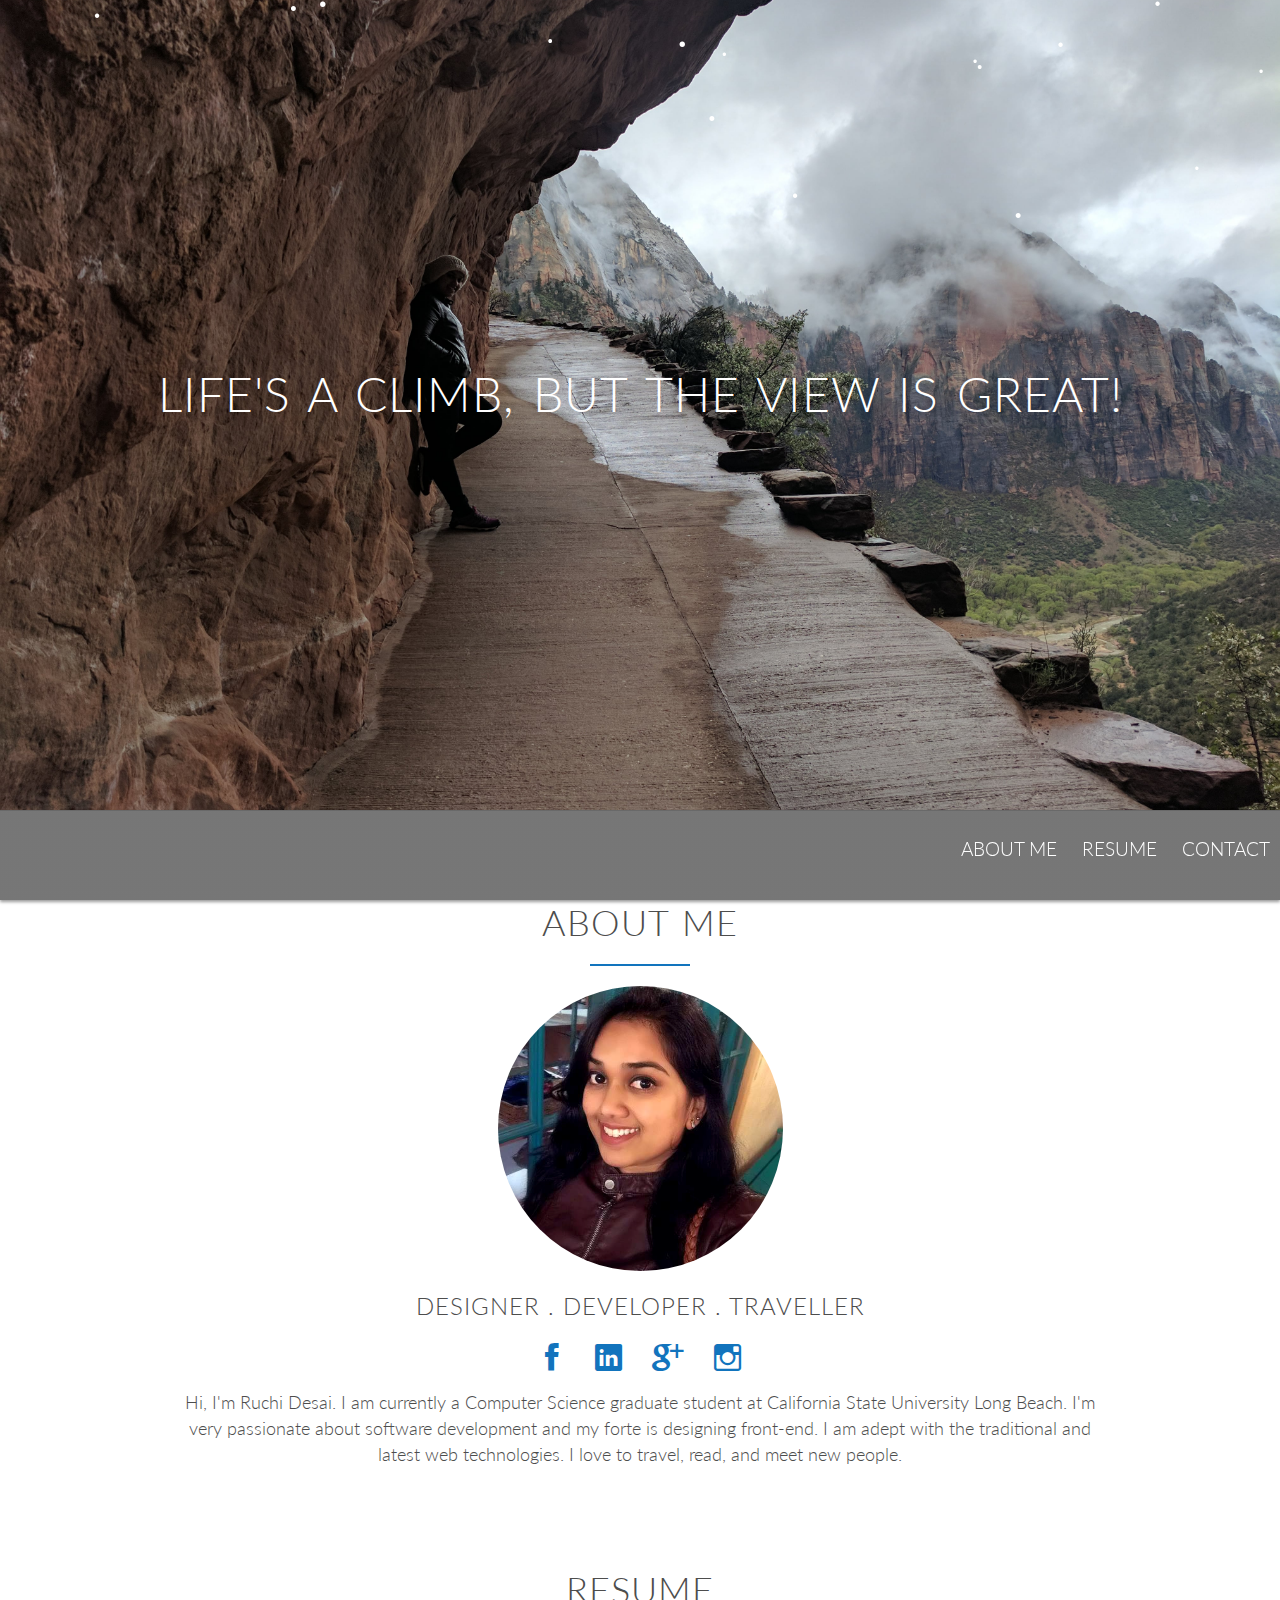
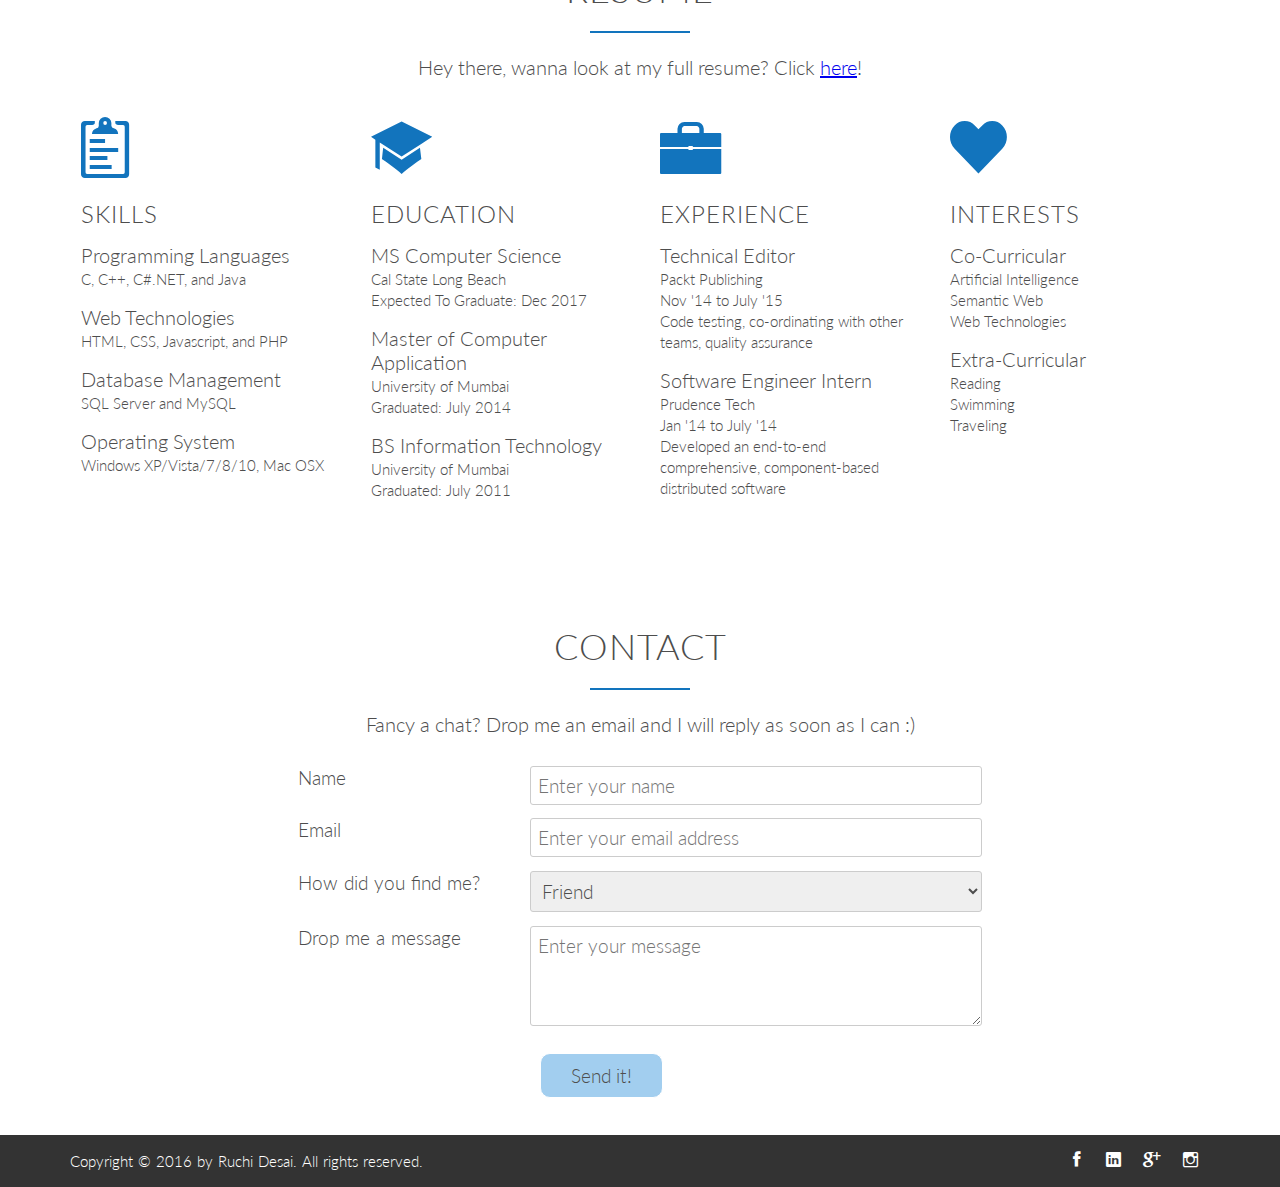
<file: index.html>
<!DOCTYPE html>
<html lang="en">
	<head>
		
		<meta name="viewport" content="width=device-width, initial-scale=1.0">
		<link href='https://fonts.googleapis.com/css?family=Lato:400,100,300,300italic' rel='stylesheet' type='text/css'>
		<link rel="stylesheet" type="text/css" href="vendors/css/grid.css">
		<link rel="stylesheet" type="text/css" href="vendors/css/normalize.css">
		<link rel="stylesheet" type="text/css" href="resources/css/style.css">
		<link rel="stylesheet" type="text/css" href="vendors/css/ionicons.min.css">
		<script src="vendors/js/snowstorm.js"></script>
		<script src="resources/js/jquery-1.12.0.min.js"></script>
		<script src="vendors/js/sweetalert.min.js"></script>
		<script src="resources/js/validation.js"></script>
		<link rel="stylesheet" type="text/css" href="vendors/css/sweetalert.css">
		<link rel="stylesheet" type="text/css" href="resources/css/queries.css">
		<title>Ruchi Desai</title>
	</head>
	<body>
		<header>
			<div class="hero-text-box">
				<h1>Life's a climb, but the view is great!</h1>
			</div>
		</header>

		<nav class="main-nav">
			<div>
				<a id="aboutmeNav">About Me</a>
				<a id="resumeNav">Resume</a>
				<a id="contactNav">Contact</a>
			</div>
		</nav>

		<div class="main">
			<a id="aboutmeSection"/><section class="section-aboutme">
				<div class="row">
					<h2>About Me</h2>
				</div>
				<div class="row aboutme-photo">
					<img src="resources/img/ruchi.png" alt="Ruchi">
				</div>
				<div class="row">
					<h3>Designer . Developer . Traveller</h3>
				</div>
				<div class="row aboutme-icons">
					<a  href="https://www.facebook.com/ruchi.desai.921"><i id="facebook-icon-id" class="ion-social-facebook"></i></a>
					<a href="https://www.linkedin.com/in/ruchi-desai-3a987510a"><i class="ion-social-linkedin"></i></a>
					<a href="https://plus.google.com/u/0/114843003698010478290"><i class="ion-social-googleplus"></i></a>
					<a href="https://www.instagram.com/cr4zy_ru/"><i class="ion-social-instagram-outline"></i></a>
				</div>
				<div class="row">
					<p class="long-copy">Hi, I'm Ruchi Desai. I am currently a Computer Science graduate student at California State University Long Beach. I'm very passionate about software development and my forte is designing front-end. I am adept with the traditional and latest web technologies. I love to travel, read, and meet new people.</p>
				</div>
			</section>


			<a id="resumeSection"/><section class="section-resume">
				<div class="row">
					<h2>Resume</h2>
					<p class="long-copy">Hey there, wanna look at my full resume? Click <a href="Resume2017.pdf">here</a>!</p>
				</div>

				<div class="row">
					<div class="col span-1-of-4 feature-box">
						<i class="ion-clipboard icon-big"></i>
						<h3>Skills</h3>

						<h4>Programming Languages</h4>
						<p>C, C++, C#.NET, and Java</p>

						<h4>Web Technologies</h4>
						<p>HTML, CSS, Javascript, and PHP</p>

						<h4>Database Management</h4>
						<p>SQL Server and MySQL</p>

						<h4>Operating System</h4>
						<p>Windows XP/Vista/7/8/10, Mac OSX</p>
					</div>

					<div class="col span-1-of-4 feature-box">
						<i class="ion-university icon-big"></i>
						<h3>Education</h3>

						<h4>MS Computer Science</h4>
						<p>Cal State Long Beach</br/>Expected To Graduate: Dec 2017</p>

						<h4>Master of Computer Application</h4>
						<p>University of Mumbai</br/>Graduated: July 2014</p>

						<h4>BS Information Technology</h4>
						<p>University of Mumbai</br/>Graduated: July 2011</p>

					</div>

					<div class="col span-1-of-4 feature-box">
						<i class="ion-briefcase icon-big"></i>
						<h3>Experience</h3>

						<h4>Technical Editor</h4>
						<p>Packt Publishing</p>
						<p>Nov '14 to July '15</p>
						<p>Code testing, co-ordinating with other teams, quality assurance</p>

						<h4>Software Engineer Intern</h4>
						<p>Prudence Tech</p>
						<p>Jan '14 to July '14</p>
						<p>Developed an end-to-end comprehensive, component-based distributed software</p>

					</div>

					<div class="col span-1-of-4 feature-box">
						<i class="ion-heart icon-big"></i>
						<h3>Interests</h3>

						<h4>Co-Curricular</h4>
						<p>Artificial Intelligence</p>
						<p>Semantic Web</p>
						<p>Web Technologies</p>

						<h4>Extra-Curricular</h4>
						<p>Reading</p>
						<p>Swimming</p>
						<p>Traveling</p>
					</div>
				</div>
			</section>
			
			
			<a id="contactSection"/><section>
				<div class="row">
					<h2>Contact</h2>
					<p class="long-copy">Fancy a chat? Drop me an email and I will reply as soon as I can :)</p>
				</div>
				<div class="row">
					<form id="form-contact" name="form-contact" method="post" class="contact-form">
						<div class="row">
							<div class="col span-1-of-3">
								<label for="name">Name</label>
							</div>
							
							<div class="col span-2-of-3">
								<input type="text" name="name" id="name" placeholder="Enter your name" onsubmit="validateName()" required>
							</div>
						</div>
						
						<div class="row">
							<div class="col span-1-of-3">
								<label for="email">Email</label>
							</div>
							
							<div class="col span-2-of-3">
								<input type="email" name="email" id="email" placeholder="Enter your email address" onsubmit="validateEmail()" required>
							</div>
						</div>
						
						<div class="row">
							<div class="col span-1-of-3">
								<label for="findMe">How did you find me?</label>
							</div>
							
							<div class="col span-2-of-3">
								<select name="findMe" id="findMe">
									<option value="friends" selected>Friend</option>
									<option value="searchengine">Search Engine</option>
									<option value="facebook">Facebook</option>
									<option value="linkedin">LinkedIn</option>
									<option value="googleplus">Google+</option>
									<option value="other">Other</option>
								</select>
							</div>
						</div>
						
						<div class="row">
							<div class="col span-1-of-3">
								<label>Drop me a message</label>
							</div>
							
							<div class="col span-2-of-3">
								<textarea name="message" id="message" placeholder="Enter your message" required></textarea>
							</div>
						</div>
						
						<div class="row">
							<div class="col span-1-of-3">
								<label>&nbsp;</label>
							</div>
							
							<div class="col span-2-of-3">
								<input class="btn" type="submit" value="Send it!">
							</div>
						</div>
						
					</form>
				</div>
			</section>
		</div>
	
<footer>
	<div class="row">
		<div class="col span-1-of-2">
			<p class="copyrightFooter">Copyright &copy; 2016 by Ruchi Desai. All rights reserved.</p>
		</div>
		<div class="col span-1-of-2">
			<ul class="social-links">
				<li><a class="extra-padding-class" href="https://www.facebook.com/ruchi.desai.921"><i id="facebook-extra-padding" class="ion-social-facebook"></i></a></li>
				<li><a href="https://www.linkedin.com/in/ruchi-desai-3a987510a"><i class="ion-social-linkedin"></i></a></li>
				<li><a href="https://plus.google.com/u/0/114843003698010478290"><i class="ion-social-googleplus"></i></a></li>
				<li><a href="https://www.instagram.com/cr4zy_ru/"><i class="ion-social-instagram-outline"></i></a></li>
			</ul>
		</div>
	</div>
</footer>


		<script type="text/javascript">
			var mainNav = $(".main-nav");
			var winH = $(window).height();
			$(window).scroll(function() {
				if( $(this).scrollTop() > (winH*90/100) && winH == $(window).height()) {
					mainNav.addClass("main-nav-scrolled");
				}
				else {
					winH = $(window).height();
					mainNav.removeClass("main-nav-scrolled");
				}
			});
			
			$("#aboutmeNav").click(function() {
				$('html, body').animate({ scrollTop: $("#aboutmeSection").offset().top }, 1000);
			});
			
			$("#resumeNav").click(function() {
				$('html, body').animate({ scrollTop: $("#resumeSection").offset().top }, 1000);
			});
			
			$("#contactNav").click(function() {
				$('html, body').animate({ scrollTop: $("#contactSection").offset().top }, 1000);
			});
			
			
		</script>
	</body>
</html>
</file>
<file: vendors/css/grid.css>
/*  SECTIONS  ============================================================================= */

.section {
	clear: both;
	padding: 0px;
	margin: 0px;
}

/*  GROUPING  ============================================================================= */

.row {
    zoom: 1; /* For IE 6/7 (trigger hasLayout) */
}

.row:before,
.row:after {
    content:"";
    display:table;
}
.row:after {
    clear:both;
}

/*  GRID COLUMN SETUP   ==================================================================== */

.col {
	display: block;
	float:left;
	margin: 1% 0 1% 1.6%;
}

.col:first-child { margin-left: 0; } /* all browsers except IE6 and lower */


/*  REMOVE MARGINS AS ALL GO FULL WIDTH AT 480 PIXELS */

@media only screen and (max-width: 480px) {
	.col { 
		/*margin: 1% 0 1% 0%;*/
        margin: 0;
	}
}


/*  GRID OF TWO   ============================================================================= */


.span-2-of-2 {
	width: 100%;
}

.span-1-of-2 {
	width: 49.2%;
}

/*  GO FULL WIDTH AT LESS THAN 480 PIXELS */

@media only screen and (max-width: 480px) {
	.span-2-of-2 {
		width: 100%; 
	}
	.span-1-of-2 {
		width: 100%; 
	}
}


/*  GRID OF THREE   ============================================================================= */

	
.span-3-of-3 {
	width: 100%; 
}

.span-2-of-3 {
	width: 66.13%; 
}

.span-1-of-3 {
	width: 32.26%; 
}


/*  GO FULL WIDTH AT LESS THAN 480 PIXELS */

@media only screen and (max-width: 480px) {
	.span-3-of-3 {
		width: 100%; 
	}
	.span-2-of-3 {
		width: 100%; 
	}
	.span-1-of-3 {
		width: 100%;
	}
}

/*  GRID OF FOUR   ============================================================================= */

	
.span-4-of-4 {
	width: 100%; 
}

.span-3-of-4 {
	width: 74.6%; 
}

.span-2-of-4 {
	width: 49.2%; 
}

.span-1-of-4 {
	width: 23.8%; 
}


/*  GO FULL WIDTH AT LESS THAN 480 PIXELS */

@media only screen and (max-width: 480px) {
	.span-4-of-4 {
		width: 100%; 
	}
	.span-3-of-4 {
		width: 100%; 
	}
	.span-2-of-4 {
		width: 100%; 
	}
	.span-1-of-4 {
		width: 100%; 
	}
}


/*  GRID OF FIVE   ============================================================================= */

	
.span-5-of-5 {
	width: 100%;
}

.span-4-of-5 {
  	width: 79.68%; 
}

.span-3-of-5 {
  	width: 59.36%; 
}

.span-2-of-5 {
  	width: 39.04%;
}

.span-1-of-5 {
  	width: 18.72%;
}


/*  GO FULL WIDTH AT LESS THAN 480 PIXELS */

@media only screen and (max-width: 480px) {
	.span-5-of-5 {
		width: 100%; 
	}
	.span-4-of-5 {
		width: 100%; 
	}
	.span-3-of-5 {
		width: 100%; 
	}
	.span-2-of-5 {
		width: 100%; 
	}
	.span-1-of-5 {
		width: 100%; 
	}
}


/*  GRID OF SIX   ============================================================================= */


.span-6-of-6 {
	width: 100%;
}

.span-5-of-6 {
  	width: 83.06%;
}

.span-4-of-6 {
  	width: 66.13%;
}

.span-3-of-6 {
  	width: 49.2%;
}

.span-2-of-6 {
  	width: 32.26%;
}

.span-1-of-6 {
  	width: 15.33%;
}


/*  GO FULL WIDTH AT LESS THAN 480 PIXELS */

@media only screen and (max-width: 480px) {
	.span-6-of-6 {
		width: 100%; 
	}
	.span-5-of-6 {
		width: 100%; 
	}
	.span-4-of-6 {
		width: 100%; 
	}
	.span-3-of-6 {
		width: 100%; 
	}
	.span-2-of-6 {
		width: 100%; 
	}
	.span-1-of-6 {
		width: 100%; 
	}
}



/*  GRID OF SEVEN   ============================================================================= */


.span-7-of-7 {
	width: 100%;
}

.span-6-of-7 {
	width: 85.48%;
}

.span-5-of-7 {
  	width: 70.97%;
}

.span-4-of-7 {
  	width: 56.45%;
}

.span-3-of-7 {
  	width: 41.94%;
}

.span-2-of-7 {
  	width: 27.42%;
}

.span-1-of-7 {
  	width: 12.91%;
}


/*  GO FULL WIDTH AT LESS THAN 480 PIXELS */

@media only screen and (max-width: 480px) {
	.span-7-of-7 {
		width: 100%; 
	}
	.span-6-of-7 {
		width: 100%; 
	}
	.span-5-of-7 {
		width: 100%; 
	}
	.span-4-of-7 {
		width: 100%; 
	}
	.span-3-of-7 {
		width: 100%; 
	}
	.span-2-of-7 {
		width: 100%; 
	}
	.span-1-of-7 {
		width: 100%; 
	}
}


/*  GRID OF EIGHT   ============================================================================= */

	
.span-8-of-8 {
	width: 100%;
}

.span-7-of-8 {
	width: 87.3%; 
}

.span-6-of-8 {
	width: 74.6%; 
}

.span-5-of-8 {
	width: 61.9%; 
}

.span-4-of-8 {
	width: 49.2%; 
}

.span-3-of-8 {
	width: 36.5%;
}

.span-2-of-8 {
	width: 23.8%; 
}

.span-1-of-8 {
	width: 11.1%; 
}


/*  GO FULL WIDTH AT LESS THAN 480 PIXELS */

@media only screen and (max-width: 480px) {
	.span-8-of-8 {
		width: 100%; 
	}
	.span-7-of-8 {
		width: 100%; 
	}
	.span-6-of-8 {
		width: 100%; 
	}
	.span-5-of-8 {
		width: 100%; 
	}
	.span-4-of-8 {
		width: 100%; 
	}
	.span-3-of-8 {
		width: 100%; 
	}
	.span-2-of-8 {
		width: 100%; 
	}
	.span-1-of-8 {
		width: 100%; 
	}
}


/*  GRID OF NINE   ============================================================================= */


.span-9-of-9 {
	width: 100%;
}

.span-8-of-9 {
	width: 88.71%;
}

.span-7-of-9 {
	width: 77.42%; 
}

.span-6-of-9 {
	width: 66.13%; 
}

.span-5-of-9 {
	width: 54.84%; 
}

.span-4-of-9 {
	width: 43.55%; 
}

.span-3-of-9 {
	width: 32.26%;
}

.span-2-of-9 {
	width: 20.97%; 
}

.span-1-of-9 {
	width: 9.68%; 
}


/*  GO FULL WIDTH AT LESS THAN 480 PIXELS */

@media only screen and (max-width: 480px) {
	.span-9-of-9 {
		width: 100%; 
	}
	.span-8-of-9 {
		width: 100%; 
	}
	.span-7-of-9 {
		width: 100%; 
	}
	.span-6-of-9 {
		width: 100%; 
	}
	.span-5-of-9 {
		width: 100%; 
	}
	.span-4-of-9 {
		width: 100%; 
	}
	.span-3-of-9 {
		width: 100%; 
	}
	.span-2-of-9 {
		width: 100%; 
	}
	.span-1-of-9 {
		width: 100%; 
	}
}


/*  GRID OF TEN   ============================================================================= */


.span-10-of-10 {
	width: 100%;
}

.span-9-of-10 {
	width: 89.84%;
}

.span-8-of-10 {
	width: 79.68%;
}

.span-7-of-10 {
	width: 69.52%; 
}

.span-6-of-10 {
	width: 59.36%; 
}

.span-5-of-10 {
	width: 49.2%; 
}

.span-4-of-10 {
	width: 39.04%; 
}

.span-3-of-10 {
	width: 28.88%;
}

.span-2-of-10 {
	width: 18.72%; 
}

.span-1-of-10 {
	width: 8.56%; 
}


/*  GO FULL WIDTH AT LESS THAN 480 PIXELS */

@media only screen and (max-width: 480px) {
	.span-10-of-10 {
		width: 100%; 
	}
	.span-9-of-10 {
		width: 100%; 
	}
	.span-8-of-10 {
		width: 100%; 
	}
	.span-7-of-10 {
		width: 100%; 
	}
	.span-6-of-10 {
		width: 100%; 
	}
	.span-5-of-10 {
		width: 100%; 
	}
	.span-4-of-10 {
		width: 100%; 
	}
	.span-3-of-10 {
		width: 100%; 
	}
	.span-2-of-10 {
		width: 100%; 
	}
	.span-1-of-10 {
		width: 100%; 
	}
}


/*  GRID OF ELEVEN   ============================================================================= */

.span-11-of-11 {
	width: 100%;
}

.span-10-of-11 {
	width: 90.76%;
}

.span-9-of-11 {
	width: 81.52%;
}

.span-8-of-11 {
	width: 72.29%;
}

.span-7-of-11 {
	width: 63.05%; 
}

.span-6-of-11 {
	width: 53.81%; 
}

.span-5-of-11 {
	width: 44.58%; 
}

.span-4-of-11 {
	width: 35.34%; 
}

.span-3-of-11 {
	width: 26.1%;
}

.span-2-of-11 {
	width: 16.87%; 
}

.span-1-of-11 {
	width: 7.63%; 
}


/*  GO FULL WIDTH AT LESS THAN 480 PIXELS */

@media only screen and (max-width: 480px) {
	.span-11-of-11 {
		width: 100%; 
	}
	.span-10-of-11 {
		width: 100%; 
	}
	.span-9-of-11 {
		width: 100%; 
	}
	.span-8-of-11 {
		width: 100%; 
	}
	.span-7-of-11 {
		width: 100%; 
	}
	.span-6-of-11 {
		width: 100%; 
	}
	.span-5-of-11 {
		width: 100%; 
	}
	.span-4-of-11 {
		width: 100%; 
	}
	.span-3-of-11 {
		width: 100%; 
	}
	.span-2-of-11 {
		width: 100%; 
	}
	.span-1-of-11 {
		width: 100%; 
	}
}


/*  GRID OF TWELVE   ============================================================================= */

.span-12-of-12 {
	width: 100%;
}

.span-11-of-12 {
	width: 91.53%;
}

.span-10-of-12 {
	width: 83.06%;
}

.span-9-of-12 {
	width: 74.6%;
}

.span-8-of-12 {
	width: 66.13%;
}

.span-7-of-12 {
	width: 57.66%; 
}

.span-6-of-12 {
	width: 49.2%; 
}

.span-5-of-12 {
	width: 40.73%; 
}

.span-4-of-12 {
	width: 32.26%; 
}

.span-3-of-12 {
	width: 23.8%;
}

.span-2-of-12 {
	width: 15.33%; 
}

.span-1-of-12 {
	width: 6.86%; 
}


/*  GO FULL WIDTH AT LESS THAN 480 PIXELS */

@media only screen and (max-width: 480px) {
	.span-12-of-12 {
		width: 100%; 
	}
	.span-11-of-12 {
		width: 100%; 
	}
	.span-10-of-12 {
		width: 100%; 
	}
	.span-9-of-12 {
		width: 100%; 
	}
	.span-8-of-12 {
		width: 100%; 
	}
	.span-7-of-12 {
		width: 100%; 
	}
	.span-6-of-12 {
		width: 100%; 
	}
	.span-5-of-12 {
		width: 100%; 
	}
	.span-4-of-12 {
		width: 100%; 
	}
	.span-3-of-12 {
		width: 100%; 
	}
	.span-2-of-12 {
		width: 100%; 
	}
	.span-1-of-12 {
		width: 100%; 
	}
}
</file>
<file: resources/css/style.css>
/*------------------------------------*/
/* REUSABLE COMPONENTS */
/*------------------------------------*/

* {
    margin: 0;
    padding: 0;
    box-sizing: border-box;
}

html {
    color: #4d4d4d;
    font-family: 'Lato', 'Arial', sans-serif;
    font-size: 20px;
    font-weight: 300;
    text-rendering: optimizeLegibility;
}

body {
    padding-top: 90vh;
}

.main,
.main-nav,
footer {
    position: relative;
    background: #fff;
	margin: 0;
}

.main {
	z-index: 100;
}

/*------------------------------------*/
/* REUSABLE COMPONENTS */
/*------------------------------------*/

.row {
    max-width: 1140px;
    margin: 0 auto;
}

section {
    padding: 80px 10px 20px 10px;
}


.feature-box {
    padding: 1%;
}

/*------------------------------------*/
/* HEADINGS */
/*------------------------------------*/

h1, h2, h3 {
    font-weight: 300;
    text-transform: uppercase;
    letter-spacing: 1px;
    
}

h1 {
    margin-top: 0;
    margin-bottom: 10px;
    color: #fff;
    font-size: 240%;
    word-spacing: 4px;
}

h2 {
    font-size: 180%;
    word-spacing: 2px;
    text-align: center;
    margin-bottom: 20px;
}

h2:after {
    display: block;
    height: 2px;
    background-color: #1274bd;
    content: "";
    width: 100px;
    margin: 0 auto;
    margin-top: 20px;
}

h3 {
    font-size: 120%;
    margin-bottom: 15px;
}

h4 {
    font-size: 100%;
    margin-bottom: 2px;
    margin-top: 15px;
    font-weight: 300;
}

.feature-box p {
    font-size: 75%;
    line-height: 140%;
}

/*------------------------------------*/
/* PARA */
/*------------------------------------*/

.long-copy {
    line-height: 145%;
    width:80%;
    margin-left: 10%;
    text-align: center;
}

/*------------------------------------*/
/* ICONS */
/*------------------------------------*/

.icon-big {
    font-size: 350%;
    display: block;
    color: #1274bd;
    margin-bottom: 10px;
}


.aboutme-icons {
    font-size: 180%;
    display: block;
    color: #1274bd;
    margin-bottom: 10px;
    padding-left: auto;
    text-align: center;
}


.aboutme-icons i {
    margin: 10px;
}

.aboutme-icons a:link, .aboutme-icons a:visited {
    text-decoration: none;
    color: #1274bd;
}

.aboutme-icons a:hover,.aboutme-icons a:active {
	color: #fff;
	text-decoration: none;
	border-radius:50%;
    background-color:#1274bd;
	padding: 0px;
}

#facebook-icon-id {
	padding: 0 0.5%;
}


/*------------------------------------*/
/* PHOTO */
/*------------------------------------*/


.aboutme-photo img {
    display: block;
    width: 25%;
    border-radius: 300px;
    margin: 0 auto;
    margin-bottom: 20px;
}




/*------------------------------------*/
/* ABOUT ME SECTION */
/*------------------------------------*/

.section-aboutme .row h3 {
    text-align: center;
    font-weight: 300;
}

.section-aboutme .row p {
    font-size: 90%;
    line-height: 145%;
}

/*------------------------------------*/
/* CONTACT SECTION */
/*------------------------------------*/

.contact-form {
	width: 60%;
	margin: 0 auto;
	margin-top: 20px;
	font-size: 95%;
}

input[type=text],
input[type=email],
select, 
textarea {
	width:100%;
	padding: 7px;
	border-radius: 3px;
	border: 1px solid #ccc;
}
textarea {
	height: 100px;
}

label {
	word-spacing: 1px;
}


*:focus {outline: none}


/*------------------------------------*/
/* BUTTONS */
/*------------------------------------*/

.btn:link, 
.btn:visited,
input[type=submit] {
    display: inline-block;
    margin: 10px;
    padding: 10px 30px;
    font-weight: 300;
    text-decoration: none;
    color: #4e4e4e;
    border: 1px solid #fff;
	background-color: rgba(22, 132, 214, 0.4);
    transition: background-color 0.2s, color 0.2s;
	border-radius: 10px;
}

.btn:hover,
.btn:active,
input[type=submit]:hover,
input[type=submit]:active {
    display: inline-block;
    padding: 10px 30px;
    font-weight: 300;
    text-decoration: none;
    color: #fff;
    background-color: #1274bd;
    border: 1px solid #1274bd;
}


/*------------------------------------*/
/* HEADER */
/*------------------------------------*/

header {
    height: 90vh;
    background-image: url(img/zion-self.jpg);
    background-size: cover;
    background-position: center;
    position: fixed;
    width:100%;
    top:0;
}

.hero-text-box {
    position: absolute;
    width: 100%;
    text-align: center;
	top:45%;
}


/*------------------------------------*/
/* NAVIGATION BAR*/
/*------------------------------------*/


.main-nav {
    background: -moz-linear-gradient(top, rgba(0,0,0,0.65) 0%, rgba(45,45,45,0.65) 1%); 
    background: -webkit-linear-gradient(top, rgba(0,0,0,0.65) 0%,rgba(45,45,45,0.65) 1%); 
    background: linear-gradient(to bottom, rgba(0,0,0,0.65) 0%,rgba(45,45,45,0.65) 1%); 
    filter: progid:DXImageTransform.Microsoft.gradient( startColorstr='#a6000000', endColorstr='#a62d2d2d',GradientType=0 );
    width: 100%;
    height:10vh;
    float: right;
    z-index:150;
    box-shadow: 0 2px 3px rgba(0,0,0,0.4);
}

.main-nav div {
	margin-right: 20px;
	float: right;
	height: 5vh;
	margin: 3vh 0 1vh 0;
	font-size: 95%
}
.main-nav div a, .main-nav div a:link, .main-nav div a:visited {
	text-decoration: none;
	text-transform: uppercase;
	color: #fff;
	padding: 2px 0;
	text-align: center;
	transition: border-top 0.2s, border-bottom 0.2s;
}

.main-nav div a:hover, .main-nav div a:hover {
	border-top: 2px solid #fff;
	border-bottom: 2px solid #fff;
}

.main-nav div a {
	margin: 0 10px;
}

.main-nav-scrolled {
    position: fixed;
    width:100%;
    top:0;
}



/*------------------------------------*/
/* FOOTER */
/*------------------------------------*/


footer {
	background-color: #333;
	z-index: 120;
}

.copyrightFooter {
	color: #fff;
	float: left;
	font-size: 75%;
	margin: 1% 0;
	word-spacing: 1px;

}

.social-links {
	list-style: none;
	float: right;
}

.social-links li {
	display:inline-block;
	margin-right: 7px;
}


.social-links {
	color: #fff;
}

.social-links i {
	margin: 0 5px;
}

.social-links a:link, .social-links a:visited {
    text-decoration: none;
    color: #fff;
}

.social-links a:hover, .social-links a:active {
	text-decoration: none;
	color: #333;
    border-radius:50%;
    background-color:#fff;
	
}

#facebook-extra-padding {
	padding: 0 3px;
}



/* */
</file>
<file: vendors/css/sweetalert.css>
body.stop-scrolling {
  height: 100%;
  overflow: hidden; }

.sweet-overlay {
  background-color: black;
  /* IE8 */
  -ms-filter: "progid:DXImageTransform.Microsoft.Alpha(Opacity=40)";
  /* IE8 */
  background-color: rgba(0, 0, 0, 0.4);
  position: fixed;
  left: 0;
  right: 0;
  top: 0;
  bottom: 0;
  display: none;
  z-index: 10000; }

.sweet-alert {
  background-color: white;
  font-family: 'Open Sans', 'Helvetica Neue', Helvetica, Arial, sans-serif;
  width: 478px;
  padding: 17px;
  border-radius: 5px;
  text-align: center;
  position: fixed;
  left: 50%;
  top: 50%;
  margin-left: -256px;
  margin-top: -200px;
  overflow: hidden;
  display: none;
  z-index: 99999; }
  @media all and (max-width: 540px) {
    .sweet-alert {
      width: auto;
      margin-left: 0;
      margin-right: 0;
      left: 15px;
      right: 15px; } }
  .sweet-alert h2 {
    color: #575757;
    font-size: 30px;
    text-align: center;
    font-weight: 600;
    text-transform: none;
    position: relative;
    margin: 25px 0;
    padding: 0;
    line-height: 40px;
    display: block; }
  .sweet-alert p {
    color: #797979;
    font-size: 16px;
    text-align: center;
    font-weight: 300;
    position: relative;
    text-align: inherit;
    float: none;
    margin: 0;
    padding: 0;
    line-height: normal; }
  .sweet-alert fieldset {
    border: none;
    position: relative; }
  .sweet-alert .sa-error-container {
    background-color: #f1f1f1;
    margin-left: -17px;
    margin-right: -17px;
    overflow: hidden;
    padding: 0 10px;
    max-height: 0;
    webkit-transition: padding 0.15s, max-height 0.15s;
    transition: padding 0.15s, max-height 0.15s; }
    .sweet-alert .sa-error-container.show {
      padding: 10px 0;
      max-height: 100px;
      webkit-transition: padding 0.2s, max-height 0.2s;
      transition: padding 0.25s, max-height 0.25s; }
    .sweet-alert .sa-error-container .icon {
      display: inline-block;
      width: 24px;
      height: 24px;
      border-radius: 50%;
      background-color: #ea7d7d;
      color: white;
      line-height: 24px;
      text-align: center;
      margin-right: 3px; }
    .sweet-alert .sa-error-container p {
      display: inline-block; }
  .sweet-alert .sa-input-error {
    position: absolute;
    top: 29px;
    right: 26px;
    width: 20px;
    height: 20px;
    opacity: 0;
    -webkit-transform: scale(0.5);
    transform: scale(0.5);
    -webkit-transform-origin: 50% 50%;
    transform-origin: 50% 50%;
    -webkit-transition: all 0.1s;
    transition: all 0.1s; }
    .sweet-alert .sa-input-error::before, .sweet-alert .sa-input-error::after {
      content: "";
      width: 20px;
      height: 6px;
      background-color: #f06e57;
      border-radius: 3px;
      position: absolute;
      top: 50%;
      margin-top: -4px;
      left: 50%;
      margin-left: -9px; }
    .sweet-alert .sa-input-error::before {
      -webkit-transform: rotate(-45deg);
      transform: rotate(-45deg); }
    .sweet-alert .sa-input-error::after {
      -webkit-transform: rotate(45deg);
      transform: rotate(45deg); }
    .sweet-alert .sa-input-error.show {
      opacity: 1;
      -webkit-transform: scale(1);
      transform: scale(1); }
  .sweet-alert input {
    width: 100%;
    box-sizing: border-box;
    border-radius: 3px;
    border: 1px solid #d7d7d7;
    height: 43px;
    margin-top: 10px;
    margin-bottom: 17px;
    font-size: 18px;
    box-shadow: inset 0px 1px 1px rgba(0, 0, 0, 0.06);
    padding: 0 12px;
    display: none;
    -webkit-transition: all 0.3s;
    transition: all 0.3s; }
    .sweet-alert input:focus {
      outline: none;
      box-shadow: 0px 0px 3px #c4e6f5;
      border: 1px solid #b4dbed; }
      .sweet-alert input:focus::-moz-placeholder {
        transition: opacity 0.3s 0.03s ease;
        opacity: 0.5; }
      .sweet-alert input:focus:-ms-input-placeholder {
        transition: opacity 0.3s 0.03s ease;
        opacity: 0.5; }
      .sweet-alert input:focus::-webkit-input-placeholder {
        transition: opacity 0.3s 0.03s ease;
        opacity: 0.5; }
    .sweet-alert input::-moz-placeholder {
      color: #bdbdbd; }
    .sweet-alert input:-ms-input-placeholder {
      color: #bdbdbd; }
    .sweet-alert input::-webkit-input-placeholder {
      color: #bdbdbd; }
  .sweet-alert.show-input input {
    display: block; }
  .sweet-alert .sa-confirm-button-container {
    display: inline-block;
    position: relative; }
  .sweet-alert .la-ball-fall {
    position: absolute;
    left: 50%;
    top: 50%;
    margin-left: -27px;
    margin-top: 4px;
    opacity: 0;
    visibility: hidden; }
  .sweet-alert button {
    background-color: #8CD4F5;
    color: white;
    border: none;
    box-shadow: none;
    font-size: 17px;
    font-weight: 500;
    -webkit-border-radius: 4px;
    border-radius: 5px;
    padding: 10px 32px;
    margin: 26px 5px 0 5px;
    cursor: pointer; }
    .sweet-alert button:focus {
      outline: none;
      box-shadow: 0 0 2px rgba(128, 179, 235, 0.5), inset 0 0 0 1px rgba(0, 0, 0, 0.05); }
    .sweet-alert button:hover {
      background-color: #7ecff4; }
    .sweet-alert button:active {
      background-color: #5dc2f1; }
    .sweet-alert button.cancel {
      background-color: #C1C1C1; }
      .sweet-alert button.cancel:hover {
        background-color: #b9b9b9; }
      .sweet-alert button.cancel:active {
        background-color: #a8a8a8; }
      .sweet-alert button.cancel:focus {
        box-shadow: rgba(197, 205, 211, 0.8) 0px 0px 2px, rgba(0, 0, 0, 0.0470588) 0px 0px 0px 1px inset !important; }
    .sweet-alert button[disabled] {
      opacity: .6;
      cursor: default; }
    .sweet-alert button.confirm[disabled] {
      color: transparent; }
      .sweet-alert button.confirm[disabled] ~ .la-ball-fall {
        opacity: 1;
        visibility: visible;
        transition-delay: 0s; }
    .sweet-alert button::-moz-focus-inner {
      border: 0; }
  .sweet-alert[data-has-cancel-button=false] button {
    box-shadow: none !important; }
  .sweet-alert[data-has-confirm-button=false][data-has-cancel-button=false] {
    padding-bottom: 40px; }
  .sweet-alert .sa-icon {
    width: 80px;
    height: 80px;
    border: 4px solid gray;
    -webkit-border-radius: 40px;
    border-radius: 40px;
    border-radius: 50%;
    margin: 20px auto;
    padding: 0;
    position: relative;
    box-sizing: content-box; }
    .sweet-alert .sa-icon.sa-error {
      border-color: #F27474; }
      .sweet-alert .sa-icon.sa-error .sa-x-mark {
        position: relative;
        display: block; }
      .sweet-alert .sa-icon.sa-error .sa-line {
        position: absolute;
        height: 5px;
        width: 47px;
        background-color: #F27474;
        display: block;
        top: 37px;
        border-radius: 2px; }
        .sweet-alert .sa-icon.sa-error .sa-line.sa-left {
          -webkit-transform: rotate(45deg);
          transform: rotate(45deg);
          left: 17px; }
        .sweet-alert .sa-icon.sa-error .sa-line.sa-right {
          -webkit-transform: rotate(-45deg);
          transform: rotate(-45deg);
          right: 16px; }
    .sweet-alert .sa-icon.sa-warning {
      border-color: #F8BB86; }
      .sweet-alert .sa-icon.sa-warning .sa-body {
        position: absolute;
        width: 5px;
        height: 47px;
        left: 50%;
        top: 10px;
        -webkit-border-radius: 2px;
        border-radius: 2px;
        margin-left: -2px;
        background-color: #F8BB86; }
      .sweet-alert .sa-icon.sa-warning .sa-dot {
        position: absolute;
        width: 7px;
        height: 7px;
        -webkit-border-radius: 50%;
        border-radius: 50%;
        margin-left: -3px;
        left: 50%;
        bottom: 10px;
        background-color: #F8BB86; }
    .sweet-alert .sa-icon.sa-info {
      border-color: #C9DAE1; }
      .sweet-alert .sa-icon.sa-info::before {
        content: "";
        position: absolute;
        width: 5px;
        height: 29px;
        left: 50%;
        bottom: 17px;
        border-radius: 2px;
        margin-left: -2px;
        background-color: #C9DAE1; }
      .sweet-alert .sa-icon.sa-info::after {
        content: "";
        position: absolute;
        width: 7px;
        height: 7px;
        border-radius: 50%;
        margin-left: -3px;
        top: 19px;
        background-color: #C9DAE1; }
    .sweet-alert .sa-icon.sa-success {
      border-color: #A5DC86; }
      .sweet-alert .sa-icon.sa-success::before, .sweet-alert .sa-icon.sa-success::after {
        content: '';
        -webkit-border-radius: 40px;
        border-radius: 40px;
        border-radius: 50%;
        position: absolute;
        width: 60px;
        height: 120px;
        background: white;
        -webkit-transform: rotate(45deg);
        transform: rotate(45deg); }
      .sweet-alert .sa-icon.sa-success::before {
        -webkit-border-radius: 120px 0 0 120px;
        border-radius: 120px 0 0 120px;
        top: -7px;
        left: -33px;
        -webkit-transform: rotate(-45deg);
        transform: rotate(-45deg);
        -webkit-transform-origin: 60px 60px;
        transform-origin: 60px 60px; }
      .sweet-alert .sa-icon.sa-success::after {
        -webkit-border-radius: 0 120px 120px 0;
        border-radius: 0 120px 120px 0;
        top: -11px;
        left: 30px;
        -webkit-transform: rotate(-45deg);
        transform: rotate(-45deg);
        -webkit-transform-origin: 0px 60px;
        transform-origin: 0px 60px; }
      .sweet-alert .sa-icon.sa-success .sa-placeholder {
        width: 80px;
        height: 80px;
        border: 4px solid rgba(165, 220, 134, 0.2);
        -webkit-border-radius: 40px;
        border-radius: 40px;
        border-radius: 50%;
        box-sizing: content-box;
        position: absolute;
        left: -4px;
        top: -4px;
        z-index: 2; }
      .sweet-alert .sa-icon.sa-success .sa-fix {
        width: 5px;
        height: 90px;
        background-color: white;
        position: absolute;
        left: 28px;
        top: 8px;
        z-index: 1;
        -webkit-transform: rotate(-45deg);
        transform: rotate(-45deg); }
      .sweet-alert .sa-icon.sa-success .sa-line {
        height: 5px;
        background-color: #A5DC86;
        display: block;
        border-radius: 2px;
        position: absolute;
        z-index: 2; }
        .sweet-alert .sa-icon.sa-success .sa-line.sa-tip {
          width: 25px;
          left: 14px;
          top: 46px;
          -webkit-transform: rotate(45deg);
          transform: rotate(45deg); }
        .sweet-alert .sa-icon.sa-success .sa-line.sa-long {
          width: 47px;
          right: 8px;
          top: 38px;
          -webkit-transform: rotate(-45deg);
          transform: rotate(-45deg); }
    .sweet-alert .sa-icon.sa-custom {
      background-size: contain;
      border-radius: 0;
      border: none;
      background-position: center center;
      background-repeat: no-repeat; }

/*
 * Animations
 */
@-webkit-keyframes showSweetAlert {
  0% {
    transform: scale(0.7);
    -webkit-transform: scale(0.7); }
  45% {
    transform: scale(1.05);
    -webkit-transform: scale(1.05); }
  80% {
    transform: scale(0.95);
    -webkit-transform: scale(0.95); }
  100% {
    transform: scale(1);
    -webkit-transform: scale(1); } }

@keyframes showSweetAlert {
  0% {
    transform: scale(0.7);
    -webkit-transform: scale(0.7); }
  45% {
    transform: scale(1.05);
    -webkit-transform: scale(1.05); }
  80% {
    transform: scale(0.95);
    -webkit-transform: scale(0.95); }
  100% {
    transform: scale(1);
    -webkit-transform: scale(1); } }

@-webkit-keyframes hideSweetAlert {
  0% {
    transform: scale(1);
    -webkit-transform: scale(1); }
  100% {
    transform: scale(0.5);
    -webkit-transform: scale(0.5); } }

@keyframes hideSweetAlert {
  0% {
    transform: scale(1);
    -webkit-transform: scale(1); }
  100% {
    transform: scale(0.5);
    -webkit-transform: scale(0.5); } }

@-webkit-keyframes slideFromTop {
  0% {
    top: 0%; }
  100% {
    top: 50%; } }

@keyframes slideFromTop {
  0% {
    top: 0%; }
  100% {
    top: 50%; } }

@-webkit-keyframes slideToTop {
  0% {
    top: 50%; }
  100% {
    top: 0%; } }

@keyframes slideToTop {
  0% {
    top: 50%; }
  100% {
    top: 0%; } }

@-webkit-keyframes slideFromBottom {
  0% {
    top: 70%; }
  100% {
    top: 50%; } }

@keyframes slideFromBottom {
  0% {
    top: 70%; }
  100% {
    top: 50%; } }

@-webkit-keyframes slideToBottom {
  0% {
    top: 50%; }
  100% {
    top: 70%; } }

@keyframes slideToBottom {
  0% {
    top: 50%; }
  100% {
    top: 70%; } }

.showSweetAlert[data-animation=pop] {
  -webkit-animation: showSweetAlert 0.3s;
  animation: showSweetAlert 0.3s; }

.showSweetAlert[data-animation=none] {
  -webkit-animation: none;
  animation: none; }

.showSweetAlert[data-animation=slide-from-top] {
  -webkit-animation: slideFromTop 0.3s;
  animation: slideFromTop 0.3s; }

.showSweetAlert[data-animation=slide-from-bottom] {
  -webkit-animation: slideFromBottom 0.3s;
  animation: slideFromBottom 0.3s; }

.hideSweetAlert[data-animation=pop] {
  -webkit-animation: hideSweetAlert 0.2s;
  animation: hideSweetAlert 0.2s; }

.hideSweetAlert[data-animation=none] {
  -webkit-animation: none;
  animation: none; }

.hideSweetAlert[data-animation=slide-from-top] {
  -webkit-animation: slideToTop 0.4s;
  animation: slideToTop 0.4s; }

.hideSweetAlert[data-animation=slide-from-bottom] {
  -webkit-animation: slideToBottom 0.3s;
  animation: slideToBottom 0.3s; }

@-webkit-keyframes animateSuccessTip {
  0% {
    width: 0;
    left: 1px;
    top: 19px; }
  54% {
    width: 0;
    left: 1px;
    top: 19px; }
  70% {
    width: 50px;
    left: -8px;
    top: 37px; }
  84% {
    width: 17px;
    left: 21px;
    top: 48px; }
  100% {
    width: 25px;
    left: 14px;
    top: 45px; } }

@keyframes animateSuccessTip {
  0% {
    width: 0;
    left: 1px;
    top: 19px; }
  54% {
    width: 0;
    left: 1px;
    top: 19px; }
  70% {
    width: 50px;
    left: -8px;
    top: 37px; }
  84% {
    width: 17px;
    left: 21px;
    top: 48px; }
  100% {
    width: 25px;
    left: 14px;
    top: 45px; } }

@-webkit-keyframes animateSuccessLong {
  0% {
    width: 0;
    right: 46px;
    top: 54px; }
  65% {
    width: 0;
    right: 46px;
    top: 54px; }
  84% {
    width: 55px;
    right: 0px;
    top: 35px; }
  100% {
    width: 47px;
    right: 8px;
    top: 38px; } }

@keyframes animateSuccessLong {
  0% {
    width: 0;
    right: 46px;
    top: 54px; }
  65% {
    width: 0;
    right: 46px;
    top: 54px; }
  84% {
    width: 55px;
    right: 0px;
    top: 35px; }
  100% {
    width: 47px;
    right: 8px;
    top: 38px; } }

@-webkit-keyframes rotatePlaceholder {
  0% {
    transform: rotate(-45deg);
    -webkit-transform: rotate(-45deg); }
  5% {
    transform: rotate(-45deg);
    -webkit-transform: rotate(-45deg); }
  12% {
    transform: rotate(-405deg);
    -webkit-transform: rotate(-405deg); }
  100% {
    transform: rotate(-405deg);
    -webkit-transform: rotate(-405deg); } }

@keyframes rotatePlaceholder {
  0% {
    transform: rotate(-45deg);
    -webkit-transform: rotate(-45deg); }
  5% {
    transform: rotate(-45deg);
    -webkit-transform: rotate(-45deg); }
  12% {
    transform: rotate(-405deg);
    -webkit-transform: rotate(-405deg); }
  100% {
    transform: rotate(-405deg);
    -webkit-transform: rotate(-405deg); } }

.animateSuccessTip {
  -webkit-animation: animateSuccessTip 0.75s;
  animation: animateSuccessTip 0.75s; }

.animateSuccessLong {
  -webkit-animation: animateSuccessLong 0.75s;
  animation: animateSuccessLong 0.75s; }

.sa-icon.sa-success.animate::after {
  -webkit-animation: rotatePlaceholder 4.25s ease-in;
  animation: rotatePlaceholder 4.25s ease-in; }

@-webkit-keyframes animateErrorIcon {
  0% {
    transform: rotateX(100deg);
    -webkit-transform: rotateX(100deg);
    opacity: 0; }
  100% {
    transform: rotateX(0deg);
    -webkit-transform: rotateX(0deg);
    opacity: 1; } }

@keyframes animateErrorIcon {
  0% {
    transform: rotateX(100deg);
    -webkit-transform: rotateX(100deg);
    opacity: 0; }
  100% {
    transform: rotateX(0deg);
    -webkit-transform: rotateX(0deg);
    opacity: 1; } }

.animateErrorIcon {
  -webkit-animation: animateErrorIcon 0.5s;
  animation: animateErrorIcon 0.5s; }

@-webkit-keyframes animateXMark {
  0% {
    transform: scale(0.4);
    -webkit-transform: scale(0.4);
    margin-top: 26px;
    opacity: 0; }
  50% {
    transform: scale(0.4);
    -webkit-transform: scale(0.4);
    margin-top: 26px;
    opacity: 0; }
  80% {
    transform: scale(1.15);
    -webkit-transform: scale(1.15);
    margin-top: -6px; }
  100% {
    transform: scale(1);
    -webkit-transform: scale(1);
    margin-top: 0;
    opacity: 1; } }

@keyframes animateXMark {
  0% {
    transform: scale(0.4);
    -webkit-transform: scale(0.4);
    margin-top: 26px;
    opacity: 0; }
  50% {
    transform: scale(0.4);
    -webkit-transform: scale(0.4);
    margin-top: 26px;
    opacity: 0; }
  80% {
    transform: scale(1.15);
    -webkit-transform: scale(1.15);
    margin-top: -6px; }
  100% {
    transform: scale(1);
    -webkit-transform: scale(1);
    margin-top: 0;
    opacity: 1; } }

.animateXMark {
  -webkit-animation: animateXMark 0.5s;
  animation: animateXMark 0.5s; }

@-webkit-keyframes pulseWarning {
  0% {
    border-color: #F8D486; }
  100% {
    border-color: #F8BB86; } }

@keyframes pulseWarning {
  0% {
    border-color: #F8D486; }
  100% {
    border-color: #F8BB86; } }

.pulseWarning {
  -webkit-animation: pulseWarning 0.75s infinite alternate;
  animation: pulseWarning 0.75s infinite alternate; }

@-webkit-keyframes pulseWarningIns {
  0% {
    background-color: #F8D486; }
  100% {
    background-color: #F8BB86; } }

@keyframes pulseWarningIns {
  0% {
    background-color: #F8D486; }
  100% {
    background-color: #F8BB86; } }

.pulseWarningIns {
  -webkit-animation: pulseWarningIns 0.75s infinite alternate;
  animation: pulseWarningIns 0.75s infinite alternate; }

@-webkit-keyframes rotate-loading {
  0% {
    transform: rotate(0deg); }
  100% {
    transform: rotate(360deg); } }

@keyframes rotate-loading {
  0% {
    transform: rotate(0deg); }
  100% {
    transform: rotate(360deg); } }

/* Internet Explorer 9 has some special quirks that are fixed here */
/* The icons are not animated. */
/* This file is automatically merged into sweet-alert.min.js through Gulp */
/* Error icon */
.sweet-alert .sa-icon.sa-error .sa-line.sa-left {
  -ms-transform: rotate(45deg) \9; }

.sweet-alert .sa-icon.sa-error .sa-line.sa-right {
  -ms-transform: rotate(-45deg) \9; }

/* Success icon */
.sweet-alert .sa-icon.sa-success {
  border-color: transparent\9; }

.sweet-alert .sa-icon.sa-success .sa-line.sa-tip {
  -ms-transform: rotate(45deg) \9; }

.sweet-alert .sa-icon.sa-success .sa-line.sa-long {
  -ms-transform: rotate(-45deg) \9; }

/*!
 * Load Awesome v1.1.0 (http://github.danielcardoso.net/load-awesome/)
 * Copyright 2015 Daniel Cardoso <@DanielCardoso>
 * Licensed under MIT
 */
.la-ball-fall,
.la-ball-fall > div {
  position: relative;
  -webkit-box-sizing: border-box;
  -moz-box-sizing: border-box;
  box-sizing: border-box; }

.la-ball-fall {
  display: block;
  font-size: 0;
  color: #fff; }

.la-ball-fall.la-dark {
  color: #333; }

.la-ball-fall > div {
  display: inline-block;
  float: none;
  background-color: currentColor;
  border: 0 solid currentColor; }

.la-ball-fall {
  width: 54px;
  height: 18px; }

.la-ball-fall > div {
  width: 10px;
  height: 10px;
  margin: 4px;
  border-radius: 100%;
  opacity: 0;
  -webkit-animation: ball-fall 1s ease-in-out infinite;
  -moz-animation: ball-fall 1s ease-in-out infinite;
  -o-animation: ball-fall 1s ease-in-out infinite;
  animation: ball-fall 1s ease-in-out infinite; }

.la-ball-fall > div:nth-child(1) {
  -webkit-animation-delay: -200ms;
  -moz-animation-delay: -200ms;
  -o-animation-delay: -200ms;
  animation-delay: -200ms; }

.la-ball-fall > div:nth-child(2) {
  -webkit-animation-delay: -100ms;
  -moz-animation-delay: -100ms;
  -o-animation-delay: -100ms;
  animation-delay: -100ms; }

.la-ball-fall > div:nth-child(3) {
  -webkit-animation-delay: 0ms;
  -moz-animation-delay: 0ms;
  -o-animation-delay: 0ms;
  animation-delay: 0ms; }

.la-ball-fall.la-sm {
  width: 26px;
  height: 8px; }

.la-ball-fall.la-sm > div {
  width: 4px;
  height: 4px;
  margin: 2px; }

.la-ball-fall.la-2x {
  width: 108px;
  height: 36px; }

.la-ball-fall.la-2x > div {
  width: 20px;
  height: 20px;
  margin: 8px; }

.la-ball-fall.la-3x {
  width: 162px;
  height: 54px; }

.la-ball-fall.la-3x > div {
  width: 30px;
  height: 30px;
  margin: 12px; }

/*
 * Animation
 */
@-webkit-keyframes ball-fall {
  0% {
    opacity: 0;
    -webkit-transform: translateY(-145%);
    transform: translateY(-145%); }
  10% {
    opacity: .5; }
  20% {
    opacity: 1;
    -webkit-transform: translateY(0);
    transform: translateY(0); }
  80% {
    opacity: 1;
    -webkit-transform: translateY(0);
    transform: translateY(0); }
  90% {
    opacity: .5; }
  100% {
    opacity: 0;
    -webkit-transform: translateY(145%);
    transform: translateY(145%); } }

@-moz-keyframes ball-fall {
  0% {
    opacity: 0;
    -moz-transform: translateY(-145%);
    transform: translateY(-145%); }
  10% {
    opacity: .5; }
  20% {
    opacity: 1;
    -moz-transform: translateY(0);
    transform: translateY(0); }
  80% {
    opacity: 1;
    -moz-transform: translateY(0);
    transform: translateY(0); }
  90% {
    opacity: .5; }
  100% {
    opacity: 0;
    -moz-transform: translateY(145%);
    transform: translateY(145%); } }

@-o-keyframes ball-fall {
  0% {
    opacity: 0;
    -o-transform: translateY(-145%);
    transform: translateY(-145%); }
  10% {
    opacity: .5; }
  20% {
    opacity: 1;
    -o-transform: translateY(0);
    transform: translateY(0); }
  80% {
    opacity: 1;
    -o-transform: translateY(0);
    transform: translateY(0); }
  90% {
    opacity: .5; }
  100% {
    opacity: 0;
    -o-transform: translateY(145%);
    transform: translateY(145%); } }

@keyframes ball-fall {
  0% {
    opacity: 0;
    -webkit-transform: translateY(-145%);
    -moz-transform: translateY(-145%);
    -o-transform: translateY(-145%);
    transform: translateY(-145%); }
  10% {
    opacity: .5; }
  20% {
    opacity: 1;
    -webkit-transform: translateY(0);
    -moz-transform: translateY(0);
    -o-transform: translateY(0);
    transform: translateY(0); }
  80% {
    opacity: 1;
    -webkit-transform: translateY(0);
    -moz-transform: translateY(0);
    -o-transform: translateY(0);
    transform: translateY(0); }
  90% {
    opacity: .5; }
  100% {
    opacity: 0;
    -webkit-transform: translateY(145%);
    -moz-transform: translateY(145%);
    -o-transform: translateY(145%);
    transform: translateY(145%); } }
</file>
<file: resources/css/queries.css>
/* Big tablet to 1200px (width smaller than the 1140px row) */
@media only screen and (max-width: 1200px) {
	.hero-text-box {
		width: 100%;
		padding: 0 2%;
	}
	
	.row { padding: 0 2%; }
	
}


/* Small tablet to big tablet (iPad) : from 768 px to 1023 px */
@media only screen and (max-width: 1023px) {
	
	body { font-size: 18px; }
	section { padding: 60px 0; }
	
	.long-copy {
		width: 80%;
		margin-left: 10%;
	}
}


/* Small phones to small tablets: from 481 px to 767 px */
@media only screen and (max-width: 767px) {
	
	
}


/* Small phones from 0 to 480 px */
@media only screen and (max-width: 480px) {
	
	
}
</file>
